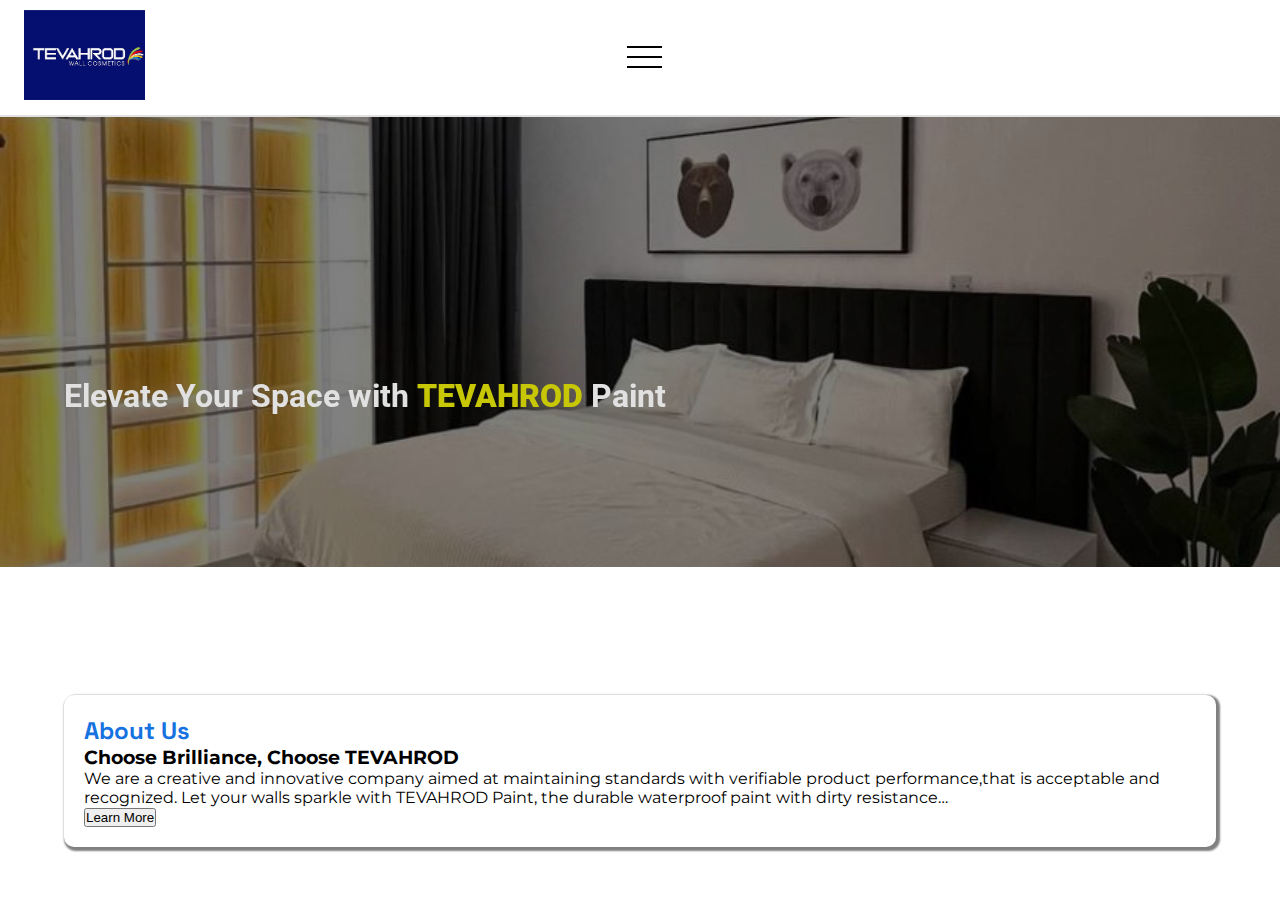
<file: Home page/index.html>
<!DOCTYPE html>
<html lang="en">

<head>
    <meta charset="UTF-8">
    <meta name="viewport" content="width=device-width, initial-scale=1.0">
    <title>Paint Company</title>
    <link rel="stylesheet" href="/Home page/style.css">
    <link rel="shortcut icon" href="/contents/logo for teva.jpg" type="image/x-icon">
</head>

<body>
    <!-- header -->
    <header>
        <div>
            <img src="/contents/logo for teva.jpg" alt="">
        </div>

        <!-- nav -->
        <nav>
            <ol>
                <li>Home</li>
                <li>About</li>
                <li class="ul">Contact</li>
            </ol>

        </nav>

        <!-- hamburger menu-->
        <div class="span" onclick="hamburgerMenu()">
            <span class="span1"></span>
            <span class="span2"></span>
            <span class="span3"></span>
        </div>
    </header>


    <!-- main -->
    <main>
        <div class="hero-section">
            <div>
                <h1>
                    Elevate Your Space with <strong>TEVAHROD</strong> Paint
                </h1>
            </div>
        </div>


        <!-- about_us -->
        <div class="about_us">
            

                <h2>About Us</h2>
                <h3>
                    Choose Brilliance, Choose TEVAHROD
                </h3>
                <p>We are a creative and innovative company aimed at maintaining standards with verifiable product
                    performance,that is acceptable and recognized. Let your walls sparkle with TEVAHROD Paint, the
                    durable waterproof paint with dirty resistance…</p>
                <a href=""> <button>
                        Learn More
                    </button>
                </a>
            
        </div>
    </main>
</body>

</html>
</file>
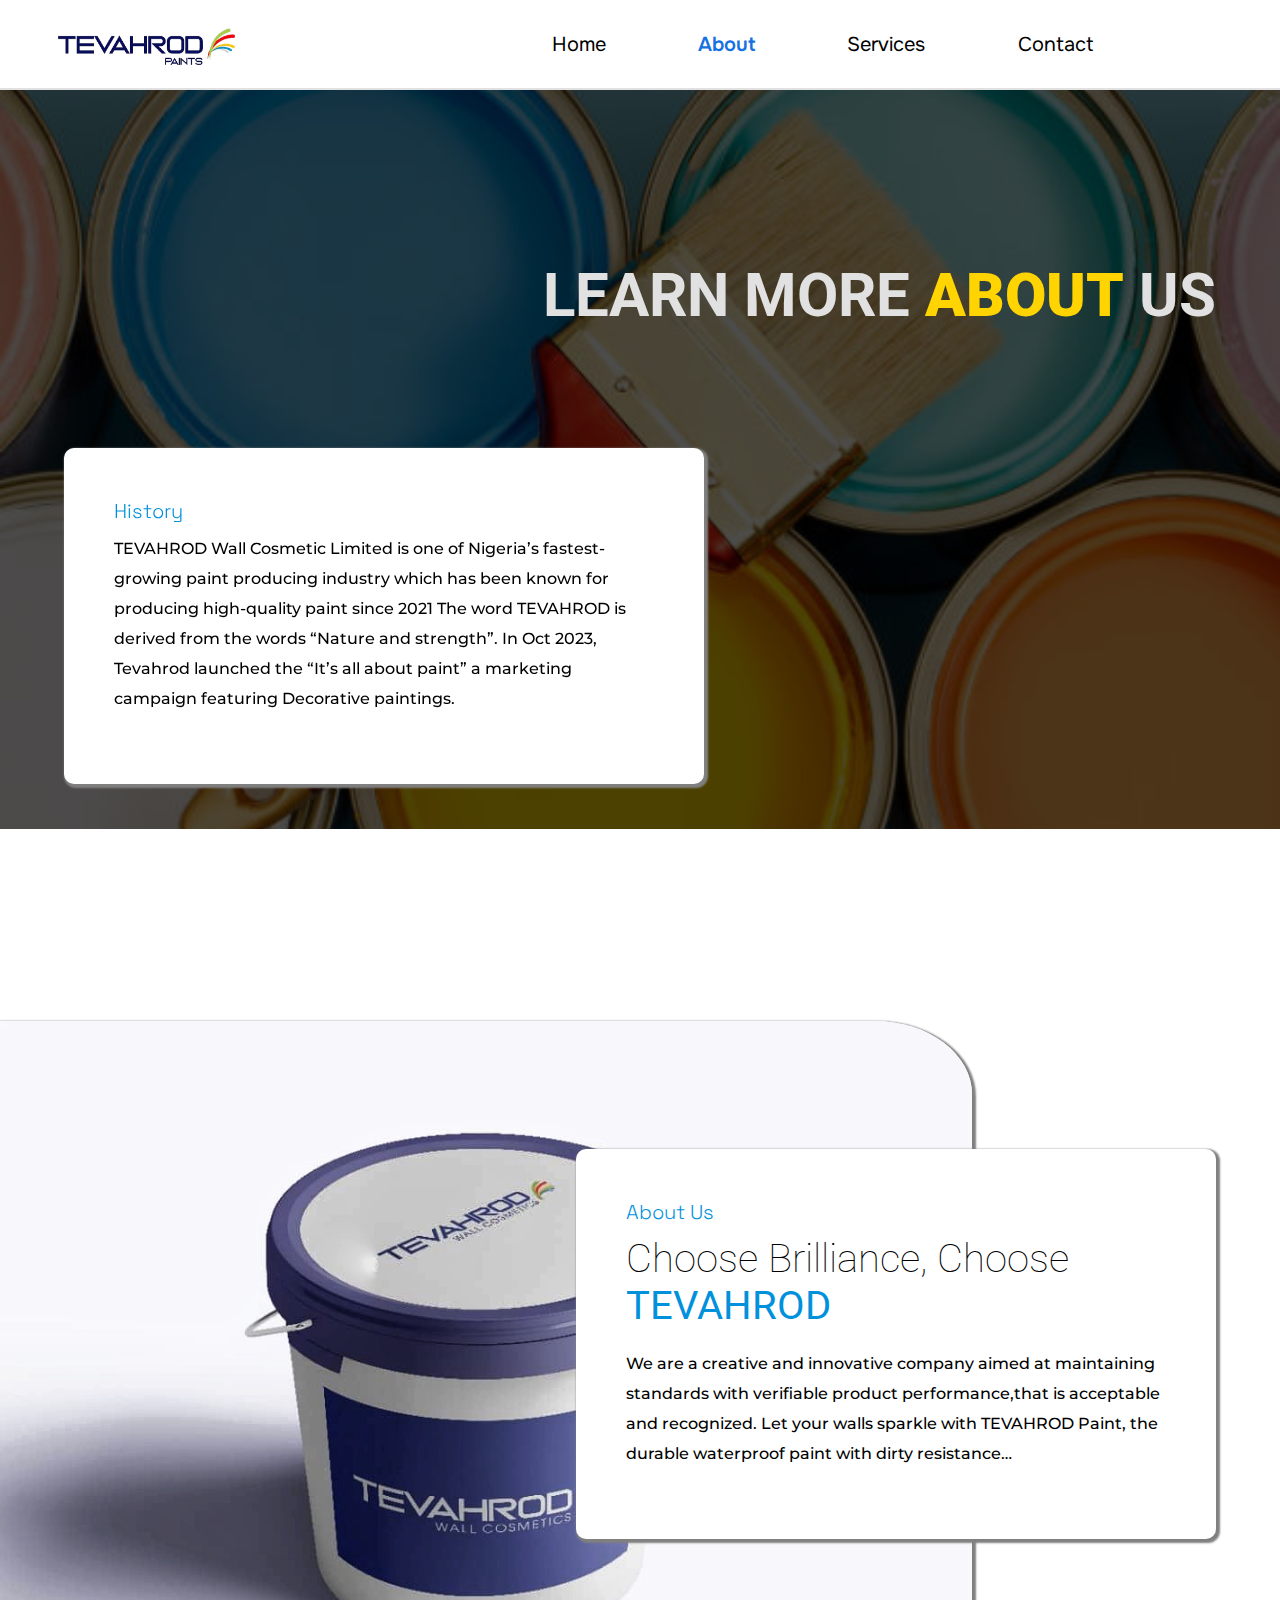
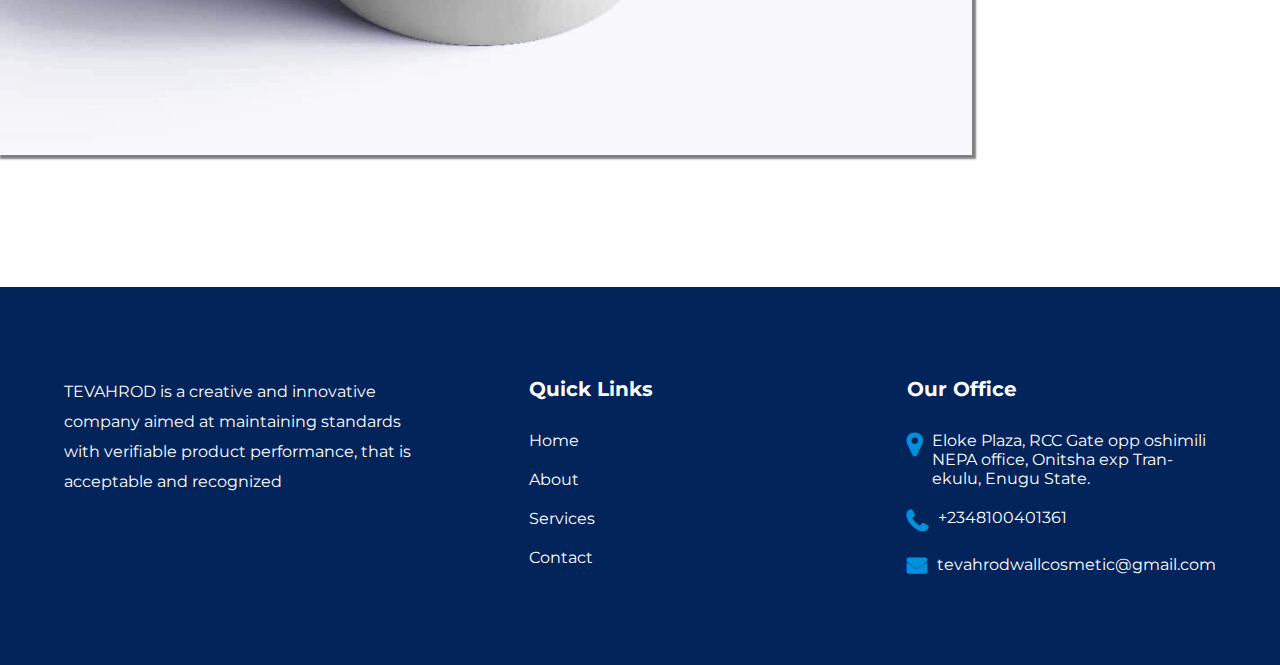
<file: about.html>
<!DOCTYPE html>
<html lang="en">

<head>
    <meta charset="UTF-8">
    <meta name="viewport" content="width=device-width, initial-scale=1.0">
    <title>TEVAHROD</title>
    <link rel="shortcut icon" href="contents/logo for teva.jpg" type="image/x-icon">
    <link rel="stylesheet" href="https://cdnjs.cloudflare.com/ajax/libs/font-awesome/4.7.0/css/font-awesome.min.css">
    <link href="https://fonts.googleapis.com/icon?family=Material+Icons" rel="stylesheet">
    <link rel="stylesheet" href="style.css">
    <link rel="stylesheet" href="about.css">
</head>

<body>
    <!-- header -->
    <header>
        <!-- logo -->
        <img src="contents/logo-removebg-preview.png" alt="" />
  
        <!-- nav -->
        <nav>
          <div class="navMenu">
            <ol>
              <a href="index.html">
                <li >Home</li>
              </a>
              <a href="">
                <li class="nav">About</li>
              </a>
              <a href="services.html">
                <li>Services</li>
              </a>
              <a href="contact.html">
                <li>Contact</li>
              </a>
            </ol>
          </div>
  
          <div class="span" onclick="hamburgerMenu()">
            <span></span>
            <span></span>
            <span></span>
          </div>
        </nav>
      </header>
  
      <section class="off-screen-menu" id="visible">
        <ol>
          <a href="">
            <li class="nav">Home</li>
          </a>
          <a href="about.html">
            <li>About</li>
          </a>
          <a href="services.html">
            <li>Services</li>
          </a>
          <a href="contact.html">
            <li>Contact</li>
          </a>
        </ol>
      </section>
  

    <!-- main -->
    <main>
        <div class="hero-section">
            <div>
                <h1>
                    LEARN MORE <strong>ABOUT</strong> US
                </h1>
                </a>
            </div>
        </div>


        <!-- history -->

        <div class="about_us history">
            <h2> History</h2>
            <p>
                TEVAHROD Wall Cosmetic Limited is one of Nigeria’s fastest-growing paint producing industry which has
                been
                known for producing high-quality paint since 2021
                The word TEVAHROD is derived from the words “Nature and strength”. In Oct 2023, Tevahrod launched the
                “It’s
                all about paint” a marketing campaign featuring Decorative paintings.
            </p>

        </div>

        <a href="#" class="straight">

            <p class="arrow">
                ↑
            </p>
        </a>


        <!-- about_us -->
        <div class="about">

            <div class="img">
                <img src="contents/cover_photo.jpg" alt="">
            </div>
            <div class="about_us">
                <h2>About Us</h2>
                <h3>
                    Choose Brilliance, Choose <strong> TEVAHROD </strong>
                </h3>

                <p>We are a creative and innovative company aimed at maintaining standards with verifiable product
                    performance,that is acceptable and recognized. Let your walls sparkle with TEVAHROD Paint, the
                    durable waterproof paint with dirty resistance…</p>

            </div>
        </div>
    </main>





    <!-- footer -->
    <footer>

        <div class="align">

            <!-- teva -->
            <div class="teva">
                <p>
                    TEVAHROD is a creative and innovative company aimed at maintaining standards with verifiable product
                    performance, that is acceptable and recognized
                </p>
            </div>

            <!-- quick links -->
            <div class="quick link">
                <h3>Quick Links</h3>
                <div>
                    <ol>
                        <a href="index.html">
                            <li>Home</li>
                        </a>
                        <a href="">
                            <li>About</li>
                        </a>
                        <a href="services.html">
                            <li>Services</li>
                        </a>
                        <a href="contact.html">
                            <li>Contact</li>
                        </a>

                    </ol>
                </div>
            </div>

            <!-- our office -->
            <div class="quick office">
                <h3>Our Office</h3>
                <ol>
                    <div>
                        <i class="fa fa-map-marker" id="office1"></i>
                        <li>Eloke Plaza, RCC Gate opp oshimili NEPA office, Onitsha exp Tran-ekulu, Enugu State.</li>
                    </div>
                    <div>
                        <i class="fa fa-phone" id="office1"></i>
                        <li>
                            +2348100401361
                        </li>
                    </div>
                    <div>
                        <i class="fa fa-envelope" id="office"></i>
                        <a href="mailto:tevahrodwallcosmetic@gmail.com">tevahrodwallcosmetic@gmail.com</a>
                    </div>

                </ol>
            </div>
        </div>
    </footer>
    <script src="script.js"></script>
</body>

</html>
</file>
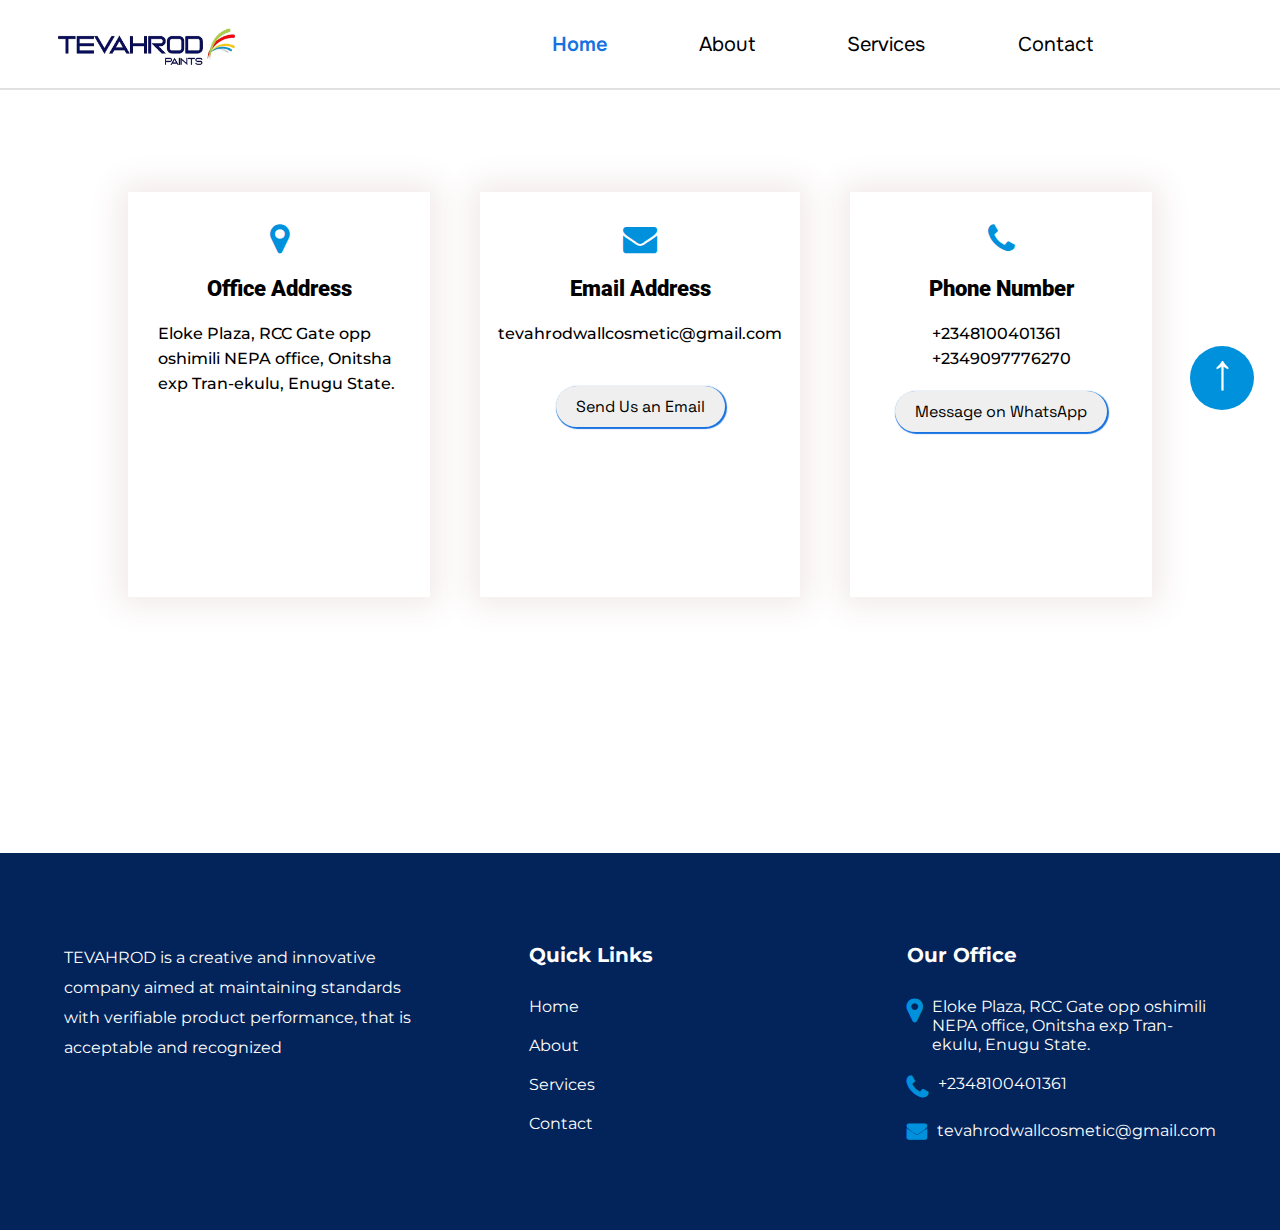
<file: contact.html>
<!DOCTYPE html>
<html lang="en">

<head>
    <meta charset="UTF-8">
    <meta name="viewport" content="width=device-width, initial-scale=1.0">
    <title>TEVAHROD</title>
    <link rel="shortcut icon" href="contents/logo for teva.jpg" type="image/x-icon">
    <link rel="stylesheet" href="https://cdnjs.cloudflare.com/ajax/libs/font-awesome/4.7.0/css/font-awesome.min.css">
    <link href="https://fonts.googleapis.com/icon?family=Material+Icons" rel="stylesheet">
    <link rel="stylesheet" href="style.css">
    <link rel="stylesheet" href="contact.css">
</head>

<body>
    <!-- header -->
    <header>
        <!-- logo -->
        <img src="contents/logo-removebg-preview.png" alt="" />
  
        <!-- nav -->
        <nav>
          <div class="navMenu">
            <ol>
              <a href="">
                <li class="nav">Home</li>
              </a>
              <a href="about.html">
                <li>About</li>
              </a>
              <a href="services.html">
                <li>Services</li>
              </a>
              <a href="contact.html">
                <li>Contact</li>
              </a>
            </ol>
          </div>
  
          <div class="span" onclick="hamburgerMenu()">
            <span></span>
            <span></span>
            <span></span>
          </div>
        </nav>
      </header>
  
      <section class="off-screen-menu" id="visible">
        <ol>
          <a href="index.html">
            <li class="nav">Home</li>
          </a>
          <a href="about.html">
            <li>About</li>
          </a>
          <a href="services.html">
            <li>Services</li>
          </a>
          <a href="">
            <li class="nav">Contact</li>
          </a>
        </ol>
      </section>
  

    <main>
        <div class="offer_content">
            <div>
                <i class="fa fa-map-marker" id="mail"></i>
                <p>
                    Office Address
                </p>
                <li>Eloke Plaza, RCC Gate opp oshimili NEPA office, Onitsha exp Tran-ekulu, Enugu State.</li>
            </div>

            <div>
                <i class="fa fa-envelope" id="mail"></i>
                <p>Email Address</p>
                <li class="mail">
                    tevahrodwallcosmetic@gmail.com
                </li>
                <aside>
                    <p></p>
                </aside>
                <a href="mailto:tevahrodwallcosmetic@gmail.com" class="learn_more"> <button>
                        Send Us an Email
                    </button>
                </a>
            </div>

            <div>
                <i class="fa fa-phone" id="mail"></i>
                <p>Phone Number</p>
                <aside>
                    <li>
                        +2348100401361
                    </li>
                    <li>
                        +2349097776270
                    </li>
                </aside>
                <a href="https://rb.gy/vr3y2x" class="learn_more"> <button>
                        Message on WhatsApp
                    </button>
                </a>
            </div>
        </div>
        <a href="#" class="straight">

            <p class="arrow">
                ↑
            </p>
        </a>
    </main>


    <!-- footer -->
    <footer>

        <div class="align">

            <!-- teva -->
            <div class="teva">
           
                <p>
                    TEVAHROD is a creative and innovative company aimed at maintaining standards with verifiable product
                    performance, that is acceptable and recognized
                </p>
            </div>

            <!-- quick links -->
            <div class="quick link">
                <h3>Quick Links</h3>
                <div>
                    <ol>
                        <a href="index.html">
                            <li>Home</li>
                        </a>
                        <a href="about.html">
                            <li>About</li>
                        </a>
                        <a href="services.html">
                            <li>Services</li>
                        </a>
                        <a href="">
                            <li>Contact</li>
                        </a>

                    </ol>
                </div>
            </div>

            <!-- our office -->
            <div class="quick office">
                <h3>Our Office</h3>
                <ol>
                    <div>
                        <i class="fa fa-map-marker" id="office1"></i>
                        <li>Eloke Plaza, RCC Gate opp oshimili NEPA office, Onitsha exp Tran-ekulu, Enugu State.</li>
                    </div>
                    <div>
                        <i class="fa fa-phone" id="office1"></i>
                        <li>
                            +2348100401361
                        </li>
                    </div>
                    <div>
                        <i class="fa fa-envelope" id="office"></i>
                        <a href="mailto:tevahrodwallcosmetic@gmail.com">tevahrodwallcosmetic@gmail.com</a>
                    </div>

                </ol>
            </div>
        </div>
    </footer>
    <script src="script.js"></script>
</body>

</html>
</file>
<file: Home page/style.css>
@import url('https://fonts.googleapis.com/css2?family=Montserrat&family=Onest:wght@400&display=swap');
@import url('https://fonts.googleapis.com/css2?family=Roboto&family=New+Rocker&family=Space+Grotesk:wght@300&display=swap');


* {
    box-sizing: border-box;
    margin: 0;
    padding: 0;
}

body {
    width: 100%;
    height: 100%;
    overflow-x: hidden;
    font-family: 'montserrat';
}

/* Header */
header {
    padding: 10px 24px;
    font-family: 'Onest', sans-serif;
    display: flex;
    align-items: center;
    border-bottom: 2px solid #E1E1E1;
    overflow-x: hidden;
    /* position: fixed; */
}

header div img {
    width: 20%;
}

/* Hamburger Menu */
.span {
    display: flex;
    flex-direction: column;
    gap: 8px;
    cursor: pointer;
}

.span span {
    background-color: black;
    padding: 1px;
    width: 35px;

}


/* nav */
nav {
    display: none;
}

nav ol {
    display: flex;
    flex-direction: column;
    list-style: decimal-leading-zero;
    /* gap: 5%; */
    white-space: nowrap;
    font-size: 20px;
    align-items: flex-start;
    padding-left: 20%;
}

/* .ul {
    font-weight: 900;
    border-bottom: 3px solid rgb(230, 230, 39);
    line-height: 50px;
} */


/* Main */
main {

    /* padding: 10% 5%; */
    /* color: #FAFAFA; */
    overflow-x: hidden;
    width: 100%;
    position: relative;

}

.hero-section {
    background-image: url('/contents/interrior1.jpg');
    background-repeat: no-repeat;
    background-size: cover;
    background-position: center;
    /* filter: brightness(50%); */
    border-radius: 0 0 50% 50% / 20px 20px 0 0;
    height: 50vh;
}

.hero-section div {
    backdrop-filter: brightness(50%);
    width: 100%;
    height: 100%;
    padding: 5%;
    padding-top: 20%;
}

.hero-section h1 {
    font-family: Roboto;
    font-style: normal;
    line-height: 46px;
    color: #E1E1E1;
    text-align: left;
}

.hero-section strong {
    color: rgb(199, 199, 6);

}


/* About Us */
.about_us {
    margin: 10% 5% 5% 5%;
    padding: 20px;
    box-shadow: gray 2px 2px 2px 2px;
    /* box-shadow: gray 0px 0px 2px 2px; */
    border-radius: 10px;
    transition: transform 0.8s ease-in-out;

}


.about_us:hover {
    transform: scale(1.05);
}

.about_us h2 {
    color: #1572E0;
    font-family: Space Grotesk;
}
</file>
<file: style.css>
@import url('https://fonts.googleapis.com/css2?family=Montserrat&family=Onest:wght@400&display=swap');
@import url('https://fonts.googleapis.com/css2?family=Roboto&family=New+Rocker&family=Space+Grotesk:wght@300&display=swap');


* {
    box-sizing: border-box;
    margin: 0;
    padding: 0;
}

body {
    width: 100%;
    height: 100%;
    overflow-x: hidden;
    font-family: 'montserrat';
}

/* Header */
header {
    /* padding: 24px; */
    padding-left: 24px;
    font-family: 'Onest', sans-serif;
    display: flex;
    align-items: center;
    border-bottom: 2px solid #E1E1E1;
    overflow-x: hidden;
    position: fixed;
    z-index: 4;
    width: 100%;
    gap: 30%;
    background-color: white;
    display: flex;

}

header a {
    text-decoration: none;
    color: black;
}

/* LOGO */
header img{
width: 20%;
height: 10%;
object-fit: contain;
}

/* span */
.span {
    display: none;
}
.off-screen-menu{
    display: none;
}

/* nav */
nav .navMenu ol {
    display: flex;
    list-style: none;
    gap: 35%;
    white-space: nowrap;
    font-size: 20px;
    align-items: center;
    cursor: pointer;
}

.nav {
    color: #1572E0;
    font-weight: 600;

}





/* Main */
main {
    overflow-x: hidden;
    width: 100%;
    padding-top: 5%;
}

.hero-section {
    background-image: url('contents/about-2.jpg');
    background-repeat: no-repeat;
    width: 100%;
    background-size: cover;
    /* background-position: center; */
    height: 85vh;
    position: relative;
    z-index: 3;
}


.hero-section div {
    backdrop-filter: brightness(30%);
    width: 100%;
    height: 100%;
    padding: 5%;
    display: flex;
    flex-direction: column;
    align-items: flex-start;
    padding-top: 10%;
    gap: 20%;
}


.hero-section h1 {
    font-family: Roboto;
    font-size: 60px;
    font-style: normal;
    line-height: 80px;
    color: #E1E1E1;
    text-align: left;
}

.hero-section strong {
    color: #ffd401;
}


.hero-section .learn_more button {
    padding: 20px 70px;
    font-size: 20px;
    box-shadow: #1572E0 2px 2px 2px 2px;
}


/* About Us */


.about {
    display: flex;
    align-items: center;
    margin: 10% 5% 0% 0%;
    width: 100%;
}

.about .img {
    position: relative;

}

.about .img img {
    width: 90%;
    object-fit: cover;
    /* border-radius: 10%; */
    border-top-right-radius: 10%;
    box-shadow: gray 2px 2px 2px 2px;
}

.about_us {
    position: absolute;
    margin: 10% 5% 5% 5%;
    padding: 50px;
    box-shadow: gray 2px 2px 2px 2px;
    border-radius: 10px;
    transition: transform 0.8s ease-in-out;
    display: flex;
    flex-direction: column;
    align-self: flex-start;
    right: 0;
    gap: 10px;
    width: 50%;
    background-color: white;
}


.about_us:hover {
    transform: scale(1.05);
}

.about_us h2 {
    color: #0091dc;
    font-family: Space Grotesk;
    font-size: 20px;
    font-weight: 100;
    /* padding-bottom: 10px; */
}

.about_us h3 {
    /* color: #1572E0; */
    font-family: Roboto;
    font-weight: 100;
    font-size: 40px;
    color: black;
    padding-bottom: 10px;
}

.about_us strong {
    color: #0091dc;
}

.about_us p {
    font-weight: 500;
    line-height: 30px;
    color: black;
    padding-bottom: 20px;
}

.learn_more button {
    padding: 10px 20px;
    border-radius: 24px;
    font-family: Space Grotesk;
    font-size: 16px;
    color: black;
    cursor: pointer;
    box-shadow: #1572E0 1px 1px 1px 1px;
    border: none;
    transition: transform 0.8s ease-in-out;
}


.learn_more button:hover {
    /* background: #1572E0; */
    background: #1572E0;
    color: white;
    transition-duration: 1s;
    box-shadow: none;
    transform: scale(1.05);
}


/* what we offer */
.services {
    display: flex;
    flex-direction: column;
    align-items: center;
    width: 100%;
    margin: 10% 5% 10% 0%;
    gap: 50px;
}

.offer {
    text-align: center;
    display: flex;
    flex-direction: column;
    align-items: center;
    gap: 10px;
    /* padding-bottom: 5%; */
}

.offer h2 {
    color: #0091dc;
    font-family: Space Grotesk;
    font-size: 20px;
    font-weight: 100;

}

.offer h3 {
    font-family: Roboto;
    font-size: 40px;
    color: black;

    padding-bottom: 10px;
}


.paint {
    display: flex;
    flex-direction: column;
    align-items: center;
    gap: 50px;
}

.offer_content {
    display: flex;
    gap: 50px;
    align-items: center;

}

.offer_content div {
    height: 30vh;
    text-align: center;
    width: 20rem;
    text-align: center;
    padding-top: 30px;
    box-shadow: rgb(243, 235, 235) 0px 0px 30px 10px;
    display: flex;
    flex-direction: column;
    gap: 10px;
    align-items: center;
    transition: transform 0.8s ease-in-out;

}

.offer_content div:hover {
    transform: scale(1.09);
    opacity: 1;
}

.fa {
    color: #0091dc;
    font-size: 50px;


}



.material-icons {
    color: #0091dc;
    font-size: 50px;


}

.offer_content div p {
    font-size: 22px;
    font-weight: 900;
    font-family: Roboto;
}




/* Why choose us */
.us {
    display: flex;
    align-items: center;
    padding: 5%;
    gap: 50px;
    width: 100%;
}

.video-container video {
    border-radius: 0px 30px;
    width: 27rem;
    object-fit: cover;
    position: relative;
}

.vid {
    color: white;
    font-size: 20px;
    background-color: #0091dc;
    text-align: center;
    height: 5rem;
    width: 5rem;
    border-radius: 50%;
    padding-top: 30px;
    position: absolute;
    left: 20%;
    top: 170rem;
    cursor: pointer;
    display: none;
}

.video-container:hover .vid {
    display: block;
}

.we {
    text-align: left;
    display: flex;
    flex-direction: column;
    align-items: flex-start;
    gap: 10px;
    padding-bottom: 5%;
}

.we p {
    font-weight: 500;
    line-height: 30px;
    color: black;
    padding-bottom: 20px;
    /* width: 90%; */
}

.serve {
    display: flex;
    flex-direction: column;
    gap: 30px;
}

.experience {
    display: flex;
    gap: 3%;
    align-items: flex-start;
}

.experience div {
    display: flex;
    flex-direction: column;
    gap: 7px;
}

.experience .fa {
    color: white;
    font-size: 20px;
    background-color: #0091dc;
    text-align: center;
    height: 3rem;
    width: 3rem;
    border-radius: 50%;
    padding-top: 15px;
}

#fa {
    width: 3.5rem;
}

.experience h4 {
    font-size: 20px;
    /* color: #0091dc; */

    color: #0091dc;
}

.experience ul {
    list-style: none;
    line-height: 30px;
}



/* Our services */

.services section {
    display: flex;
    flex-direction: column;
    gap: 40px;
}

.services section div img {
    height: 70vh;
    object-fit: contain;
    width: 50%;
    transition: transform 0.8s ease-in-out;
    border-radius: 12px;
}

.services section div img:hover {
    transform: scale(1.09);
}

.services section div {
    display: flex;
    gap: 40px;
}

.services section div video {
    height: 70vh;
    object-fit: cover;
    width: 50%;
    transition: transform 0.8s ease-in-out;
    border-radius: 12px;
    box-shadow: rgb(243, 235, 235) 0px 0px 30px 10px;

}

.services section div video:hover {
    transform: scale(1.09);

}

/* arrow */
.straight {
    margin: 2%;
    /* background-color: #FF5E14; */
    background-color: #0091dc;
    width: 4rem;
    height: 4rem;
    padding: 1px 1px 1px 17px;
    border-radius: 50%;
    color: #fff;
    cursor: pointer;
    position: fixed;
    z-index: 2;
    right: 0;
    top: 30rem;
    text-decoration: none;
}

.straight:hover {
    color: #0091dc;
    background-color: white;
    border: 1px solid #0091dc;
}

.arrow {
    font-weight: 100;
    font-family: 'Courier New', Courier, monospace;
    font-size: 50px;

}


/* footer */
footer {
    background-color: #02245B !important;
    color: white;
    display: flex;
    gap: 10%;
    padding: 7% 5%;
    align-items: center;
    overflow-x: hidden;
}

.align {
    display: flex;
    gap: 10%;
    align-items: flex-start;
}

footer h3 {
    font-size: 20px;
}

footer ol {
    list-style: none;
    display: flex;
    flex-direction: column;
    gap: 20px;
}



/* Teva */
.teva {
    width: 40%;
    line-height: 30px;
}


/* Quick links */
.quick {
    width: 30%;
    display: flex;
    flex-direction: column;
    gap: 30px;
    align-items: flex-start;
}



/* Office */
.office ol div {
    display: flex;
    gap: 10px;
    align-items: flex-start;
}

#office {
    font-size: 20px;
    font-weight: 900;
}

#office1 {
    font-size: 27px;
    font-weight: 900;
}

footer a {
    text-decoration: none;
    color: white;
}





/* media querry */
@media screen and (max-width:1321px) {
    header {
        justify-content: initial;
        gap: 22%;
    }

    .straight {
        top: 20rem;
    }
}

/* screen 1195 */
@media screen and (max-width:1195px) {
    header {
        gap: 18%;
    }


}

/* screen 1131 */
@media screen and (max-width:1131px) {
    header {
        gap: 12%;
    }

    .hero-section h1 {
        font-size: 50px;
    }

    .hero-section .learn_more button {
        padding: 15px 60px;
    }

    #fa {
        /* width: 3.5rem; */
        padding: 15px;
    }


    .offer_content div {
        width: 17rem;


    }
}


/* screen 1051 */
@media screen and (max-width:1051px) {
    header {
        gap: 10%;

    }

    nav ol {
        gap: 23%;

    }

    .about_us {

        width: 70%;

    }

    .about .img {
        right: 15%;

    }

    .offer_content div {
        width: 15rem;


    }

    footer {
        gap: 10%;
    }

    .quick {
        width: 0%;
    }
}


/* screen 768*/
@media screen and (max-width:768px) {
    header{
        gap: 0%;
        justify-content: space-between;
        padding-left: 10px;
        padding-right: 5%;
    }
    /* LOGO */
header img{
    width: 15rem;
    height: 10%;
    object-fit: contain;
    }


    .navMenu {
        display: none;
    }

    .span{
        display: block;
        display: flex;
        flex-direction: column;
        gap: 5px;
        padding: 10px;
        border: 2px solid #1572E0;
        border-radius: 10px;

    }
    

    
    .span span {
        width: 2rem;
        height: 3px;
        background-color: black;

    }
 
    .off-screen-menu {
        background-color: white;
        height: 70vh;
        position: fixed;
        width: 100%;
        z-index: 2;
        padding: 32px 50px;
        display: none;
        top: 13%;
        z-index: 4;
    
    }

   .off-screen-menu ol {
       display: flex;
       flex-direction: column;
       gap: 30px;
    }

   .off-screen-menu ol a {
        font-family: Space Grotesk;
        font-size: 23px;
text-decoration: none;
        font-weight: 700;
        text-align: left;
        color: #3A3A3A;
        list-style: none;
      
    }


}
</file>
<file: about.css>
/* Main */
main {
    overflow-x: hidden;
    width: 100%;
    padding-top: 5%;
}

.hero-section {
    background-image: url('contents/brushes.jpg');
}

.hero-section div {
    align-items: flex-end;
    padding-top: 15%;
    text-align: right;
}

/* history */
.history {
    top: 20rem;
    z-index: 3;
    left: 0;
}

/* about */
.about {
    margin-top: 15%;
    margin-bottom: 10%;
}
</file>
<file: contact.css>
main {
    padding: 15% 10% 20% 10%;
}

.offer_content {
    display: flex;
    gap: 50px;
    align-items: center;

}

.offer_content div {
    height: 45vh;
    padding: 30px 30px 20px 30px;
    gap: 20px;

}

.offer_content div li {
    font-weight: 500;
    list-style: none;
    text-align: left;
    line-height: 25px;
}


#mail1 {
    font-size: 30px;
    text-align: center;

}

.mail {
    white-space: wrap;
}

#mail {
    font-size: 34px;
    color: #0091dc;
    text-align: center;
}
</file>
